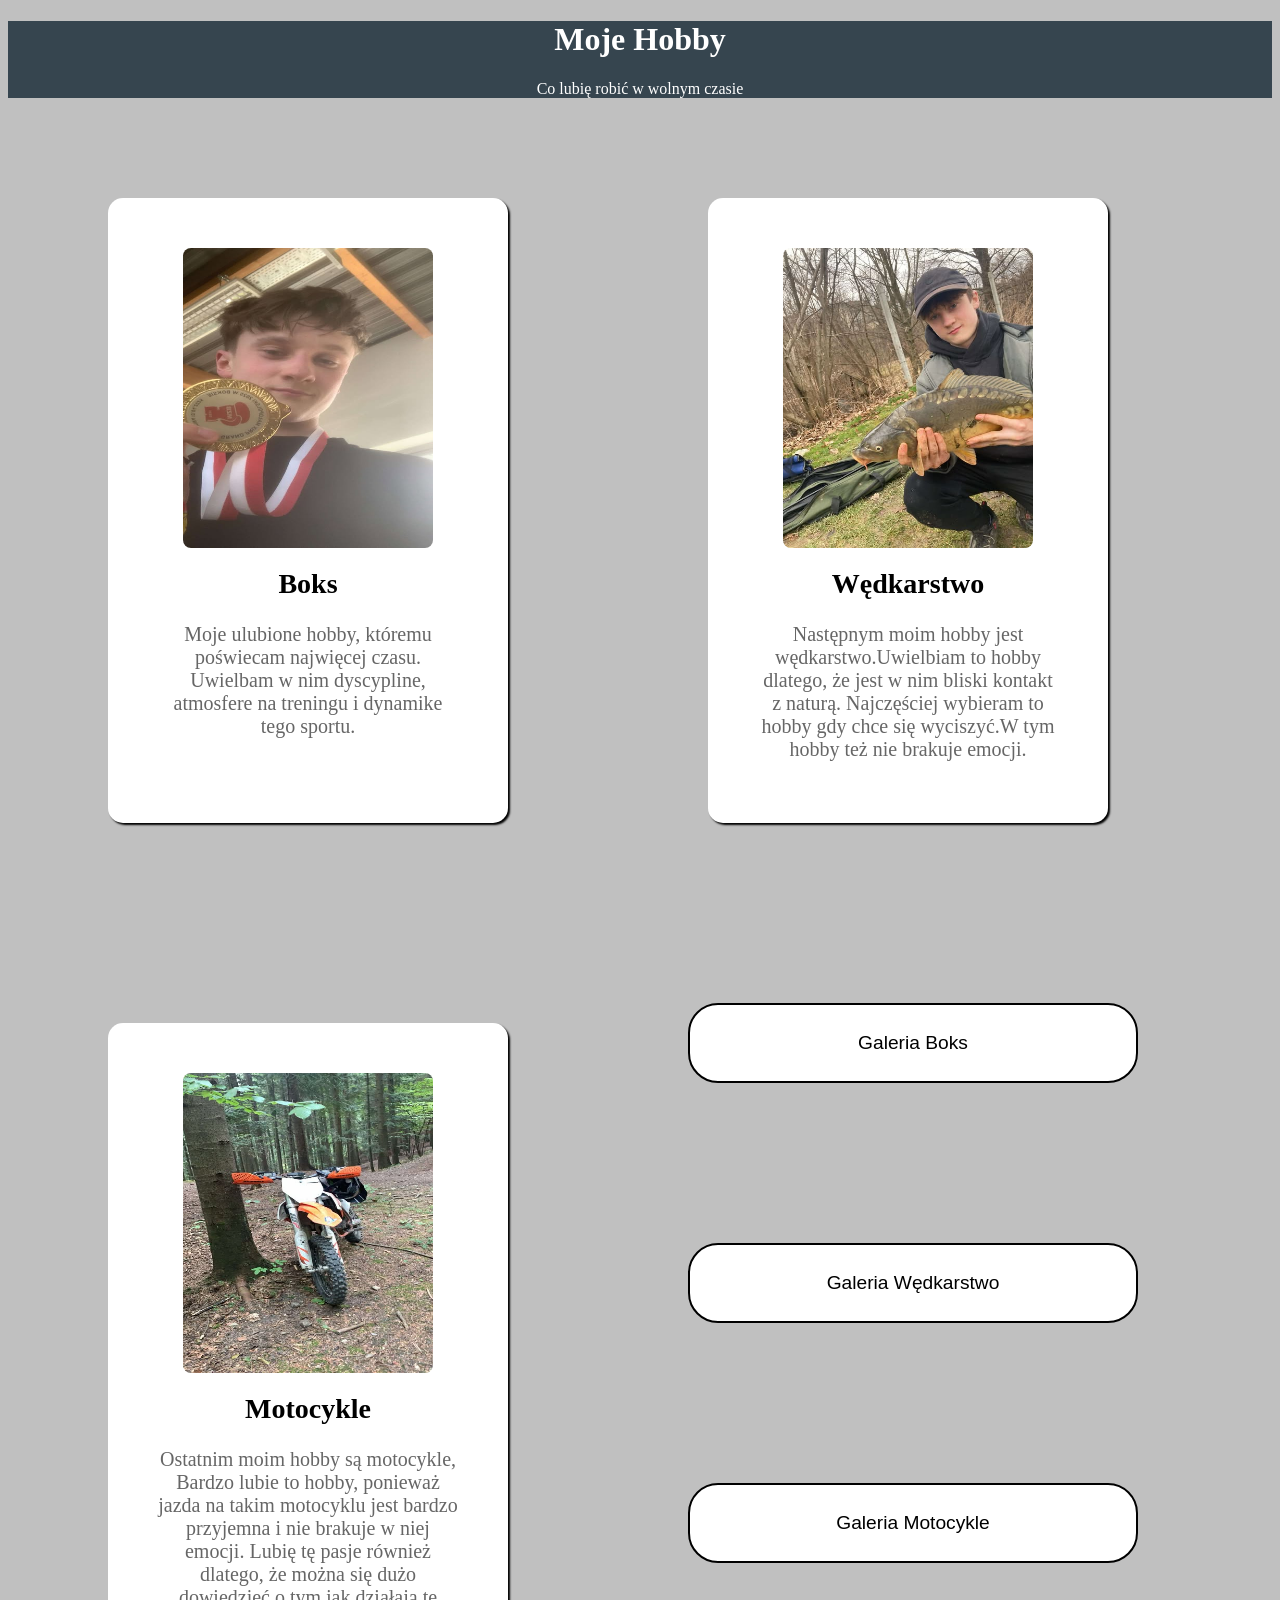
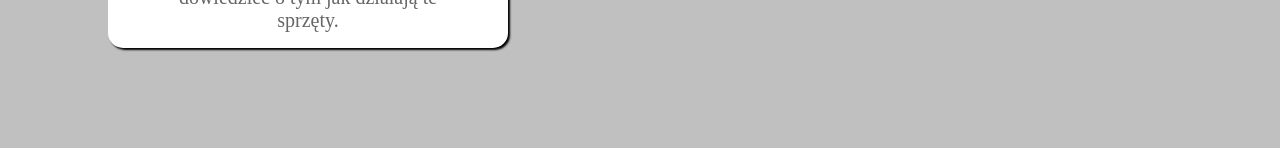
<file: Index.html>
<!DOCTYPE html>
<html lang="pl">


<head>
<meta charset="UTF-8">
<title>Moje Hobby</title>
<link rel="stylesheet" href="styl.css">
</head>

<body>

<header><h1>Moje Hobby</h1>
Co lubię robić w wolnym czasie</header>

<main>

<div class="karta">
<img src="boks.jpg" alt="boks">
<h2>Boks</h2>
<p>Moje ulubione hobby, któremu poświecam najwięcej czasu. Uwielbam w nim dyscypline, atmosfere na treningu i dynamike tego sportu.</p>
</div>
<div class="karta">
<img src="wędkarstwo.jpg" alt="wędkarstwo" >
<h2>Wędkarstwo</h2>
<p>Następnym moim hobby jest wędkarstwo.Uwielbiam to hobby dlatego, że jest w nim bliski kontakt z naturą. Najczęściej wybieram to hobby gdy chce się wyciszyć.W tym hobby też nie brakuje emocji. </p>
</div>

<div class="karta">
<img src="ktm.jpg" alt="ktm"  >
<h2>Motocykle</h2>
<p>Ostatnim moim hobby są motocykle, Bardzo lubie to hobby, ponieważ jazda na takim motocyklu jest bardzo przyjemna i nie brakuje w niej emocji. Lubię tę pasje również dlatego, że można się dużo dowiedzieć o tym jak działają te sprzęty. </p>
</div>





</main>

<section class="galeria">

<a href="index1.html"><button>Galeria Boks</button></a>	




<a href="index2.html"><button>Galeria Wędkarstwo</button></a>	




<a href="index3.html"><button>Galeria Motocykle</button></a>	
</section>



</body>

</html>
</file>
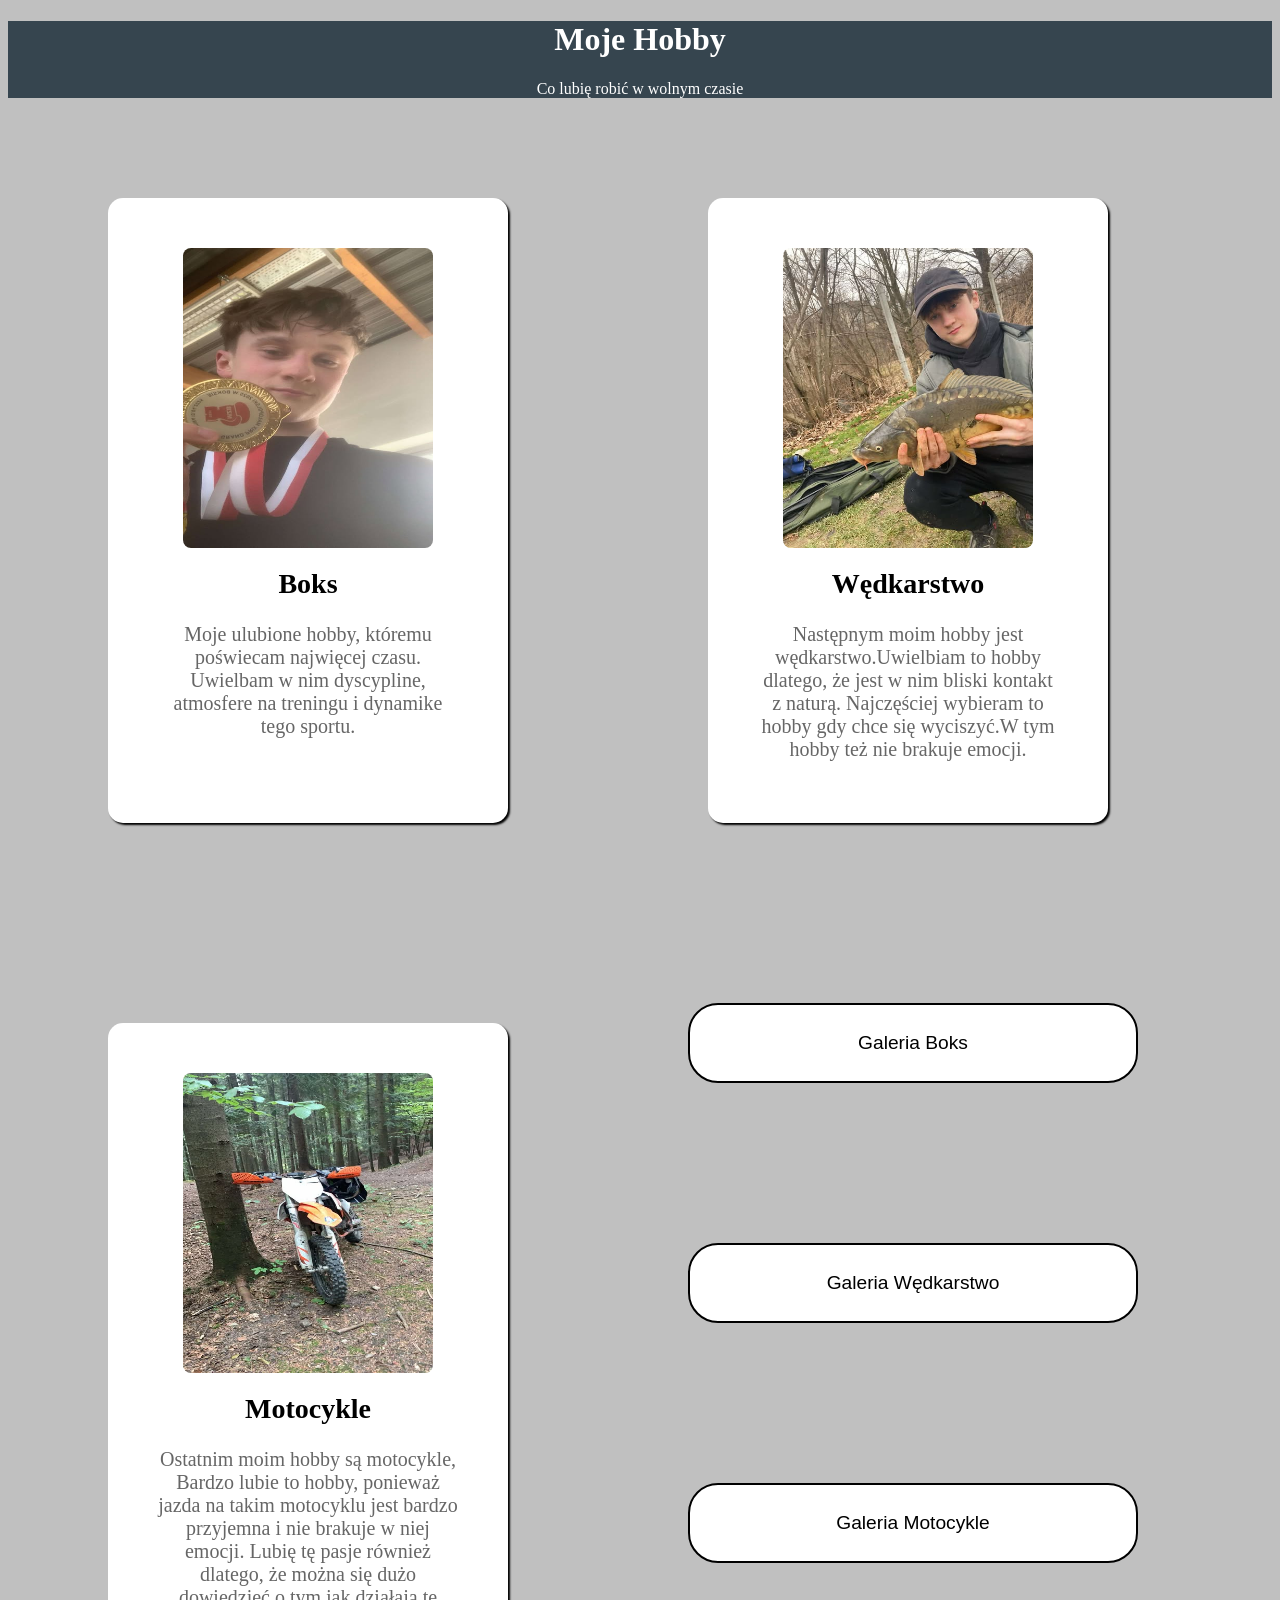
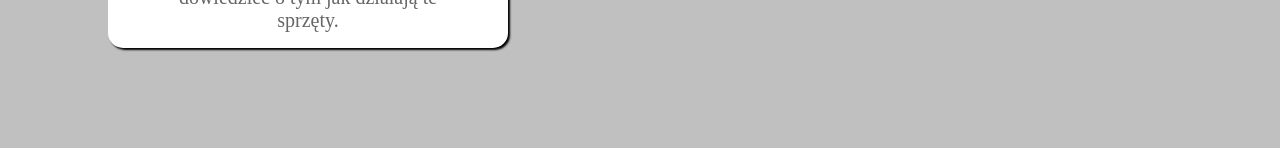
<file: index.html>
<!DOCTYPE html>
<html lang="pl">


<head>
<meta charset="UTF-8">
<title>Moje Hobby</title>
<link rel="stylesheet" href="styl.css">
</head>

<body>

<header><h1>Moje Hobby</h1>
Co lubię robić w wolnym czasie</header>

<main>

<div class="karta">
<img src="boks.jpg" alt="boks">
<h2>Boks</h2>
<p>Moje ulubione hobby, któremu poświecam najwięcej czasu. Uwielbam w nim dyscypline, atmosfere na treningu i dynamike tego sportu.</p>
</div>
<div class="karta">
<img src="wędkarstwo.jpg" alt="wędkarstwo" >
<h2>Wędkarstwo</h2>
<p>Następnym moim hobby jest wędkarstwo.Uwielbiam to hobby dlatego, że jest w nim bliski kontakt z naturą. Najczęściej wybieram to hobby gdy chce się wyciszyć.W tym hobby też nie brakuje emocji. </p>
</div>

<div class="karta">
<img src="ktm.jpg" alt="ktm"  >
<h2>Motocykle</h2>
<p>Ostatnim moim hobby są motocykle, Bardzo lubie to hobby, ponieważ jazda na takim motocyklu jest bardzo przyjemna i nie brakuje w niej emocji. Lubię tę pasje również dlatego, że można się dużo dowiedzieć o tym jak działają te sprzęty. </p>
</div>





</main>

<section class="galeria">

<a href="index1.html"><button>Galeria Boks</button></a>	




<a href="index2.html"><button>Galeria Wędkarstwo</button></a>	




<a href="index3.html"><button>Galeria Motocykle</button></a>	
</section>



</body>

</html>
</file>
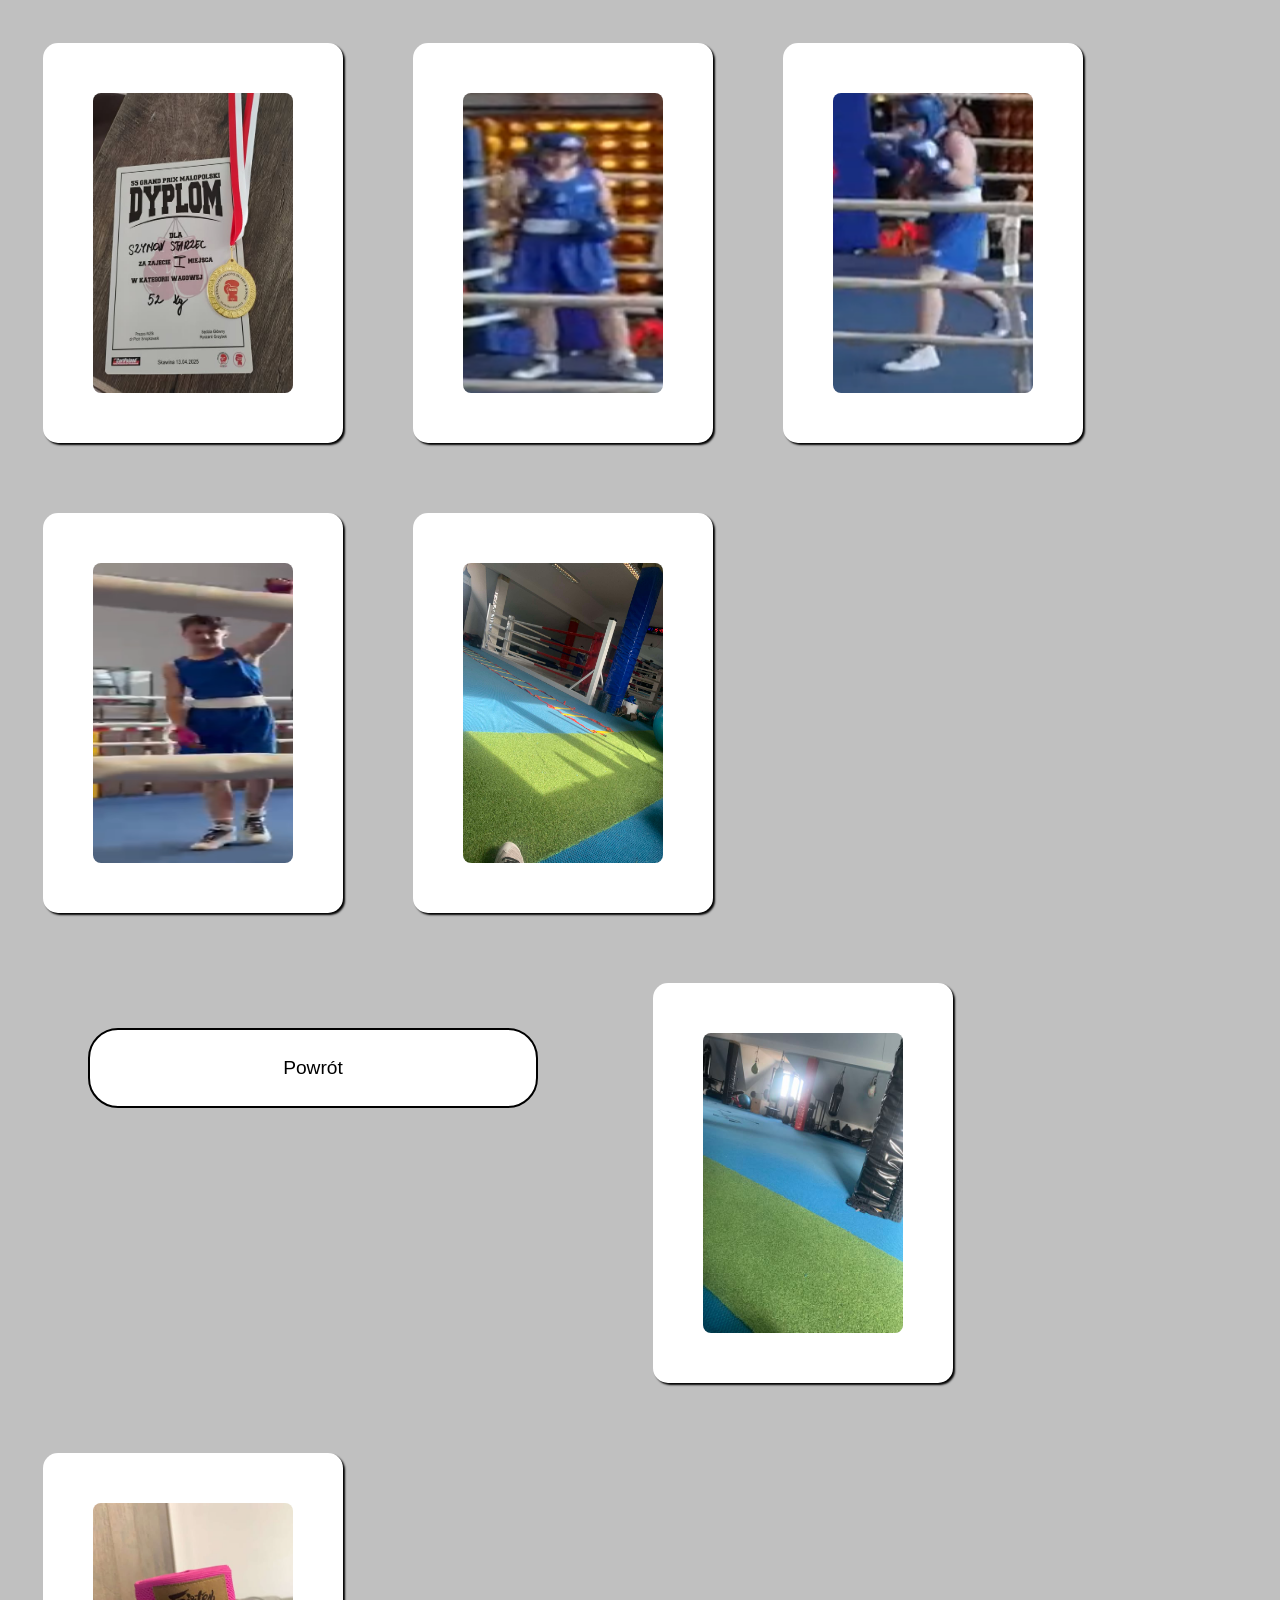
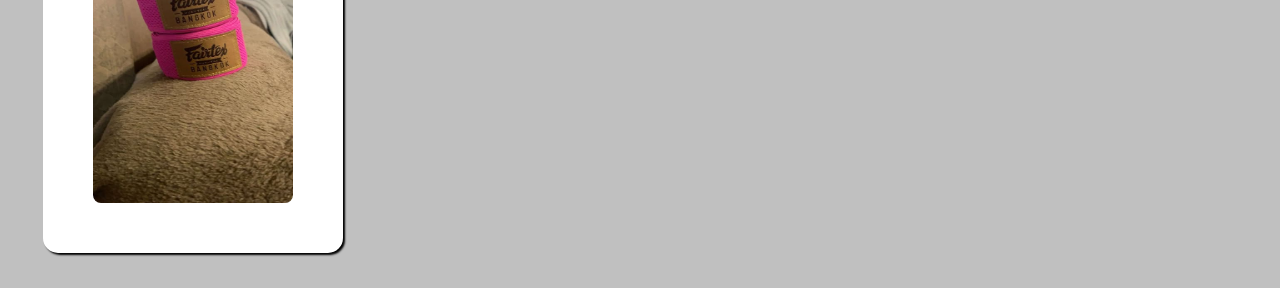
<file: Index1.html>
<!DOCTYPE html>
<html lang="pl">

<head>
<meta charset="UTF-8">
<title>Moje Hobby</title>
<link rel="stylesheet" href="styl.css">
</head>

<div class="karta1">
<img src="1b.jpg" alt="1b" >
</div>
<div class="karta1">
<img src="2b.png" alt="2b" >
</div>
<div class="karta1">
<img src="3b.png" alt="3b" >
</div>
<div class="karta1">
<img src="4b.png" alt="4b" >
</div>
<div class="karta1">
<img src="5b.jpg" alt="5b" >
</div>

<a href="Index.html"><button>Powrót</button></a>

<div class="karta1">
<img src="6b.jpg" alt="6b" >
</div>
<div class="karta1">
<img src="7b.jpg" alt="7b" >
</div>


</body>
</html>
</file>
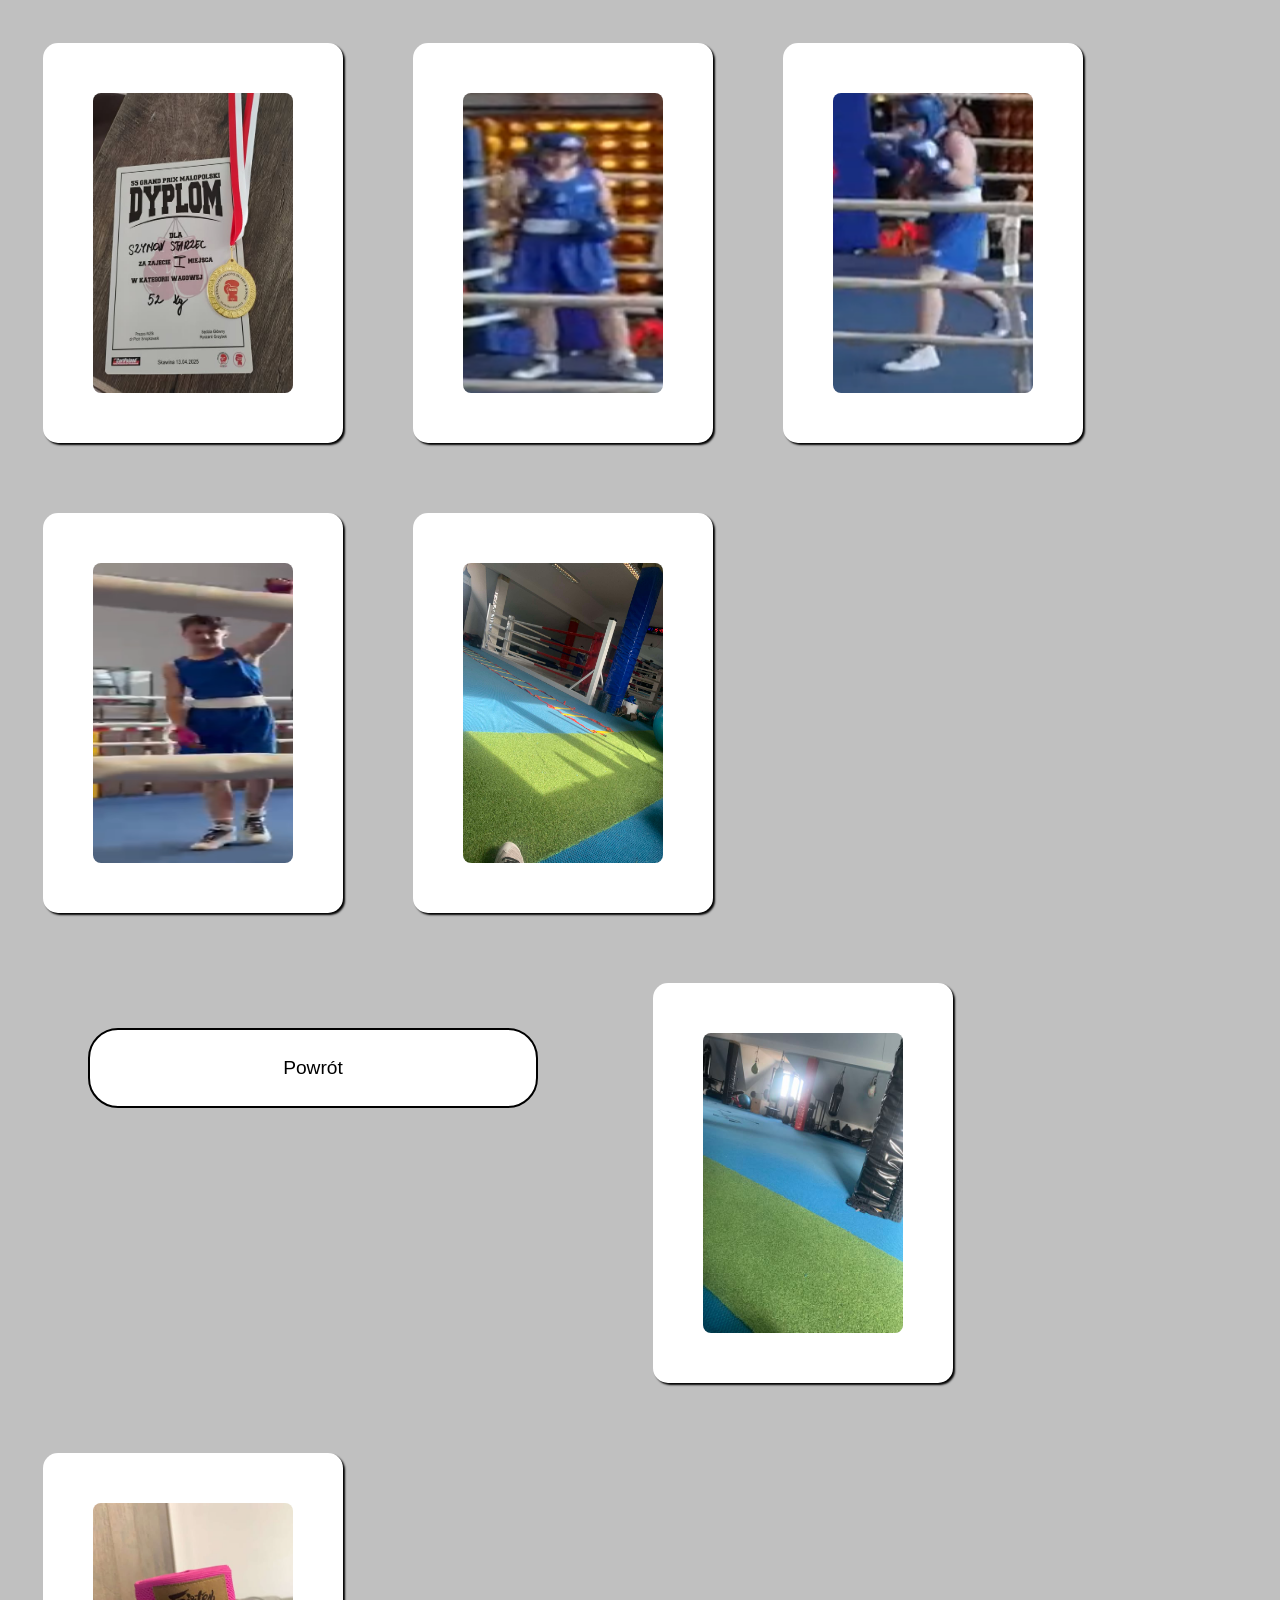
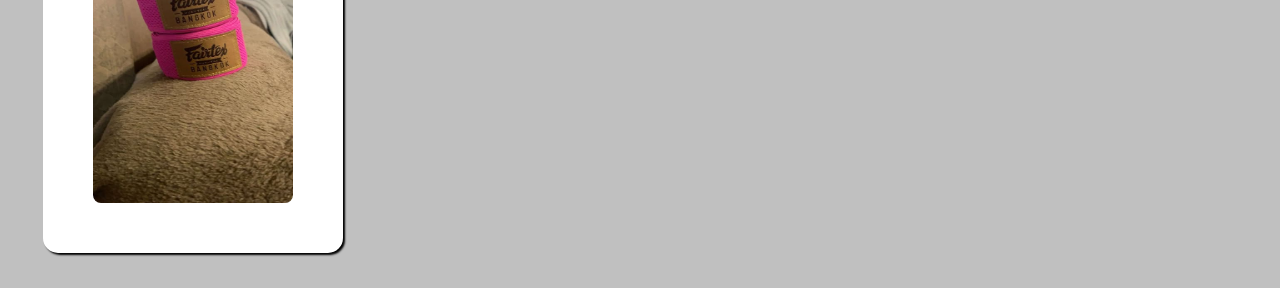
<file: index1.html>
<!DOCTYPE html>
<html lang="pl">

<head>
<meta charset="UTF-8">
<title>Moje Hobby</title>
<link rel="stylesheet" href="styl.css">
</head>

<div class="karta1">
<img src="1b.jpg" alt="1b" >
</div>
<div class="karta1">
<img src="2b.png" alt="2b" >
</div>
<div class="karta1">
<img src="3b.png" alt="3b" >
</div>
<div class="karta1">
<img src="4b.png" alt="4b" >
</div>
<div class="karta1">
<img src="5b.jpg" alt="5b" >
</div>

<a href="index.html"><button>Powrót</button></a>

<div class="karta1">
<img src="6b.jpg" alt="6b" >
</div>
<div class="karta1">
<img src="7b.jpg" alt="7b" >
</div>


</body>
</html>
</file>
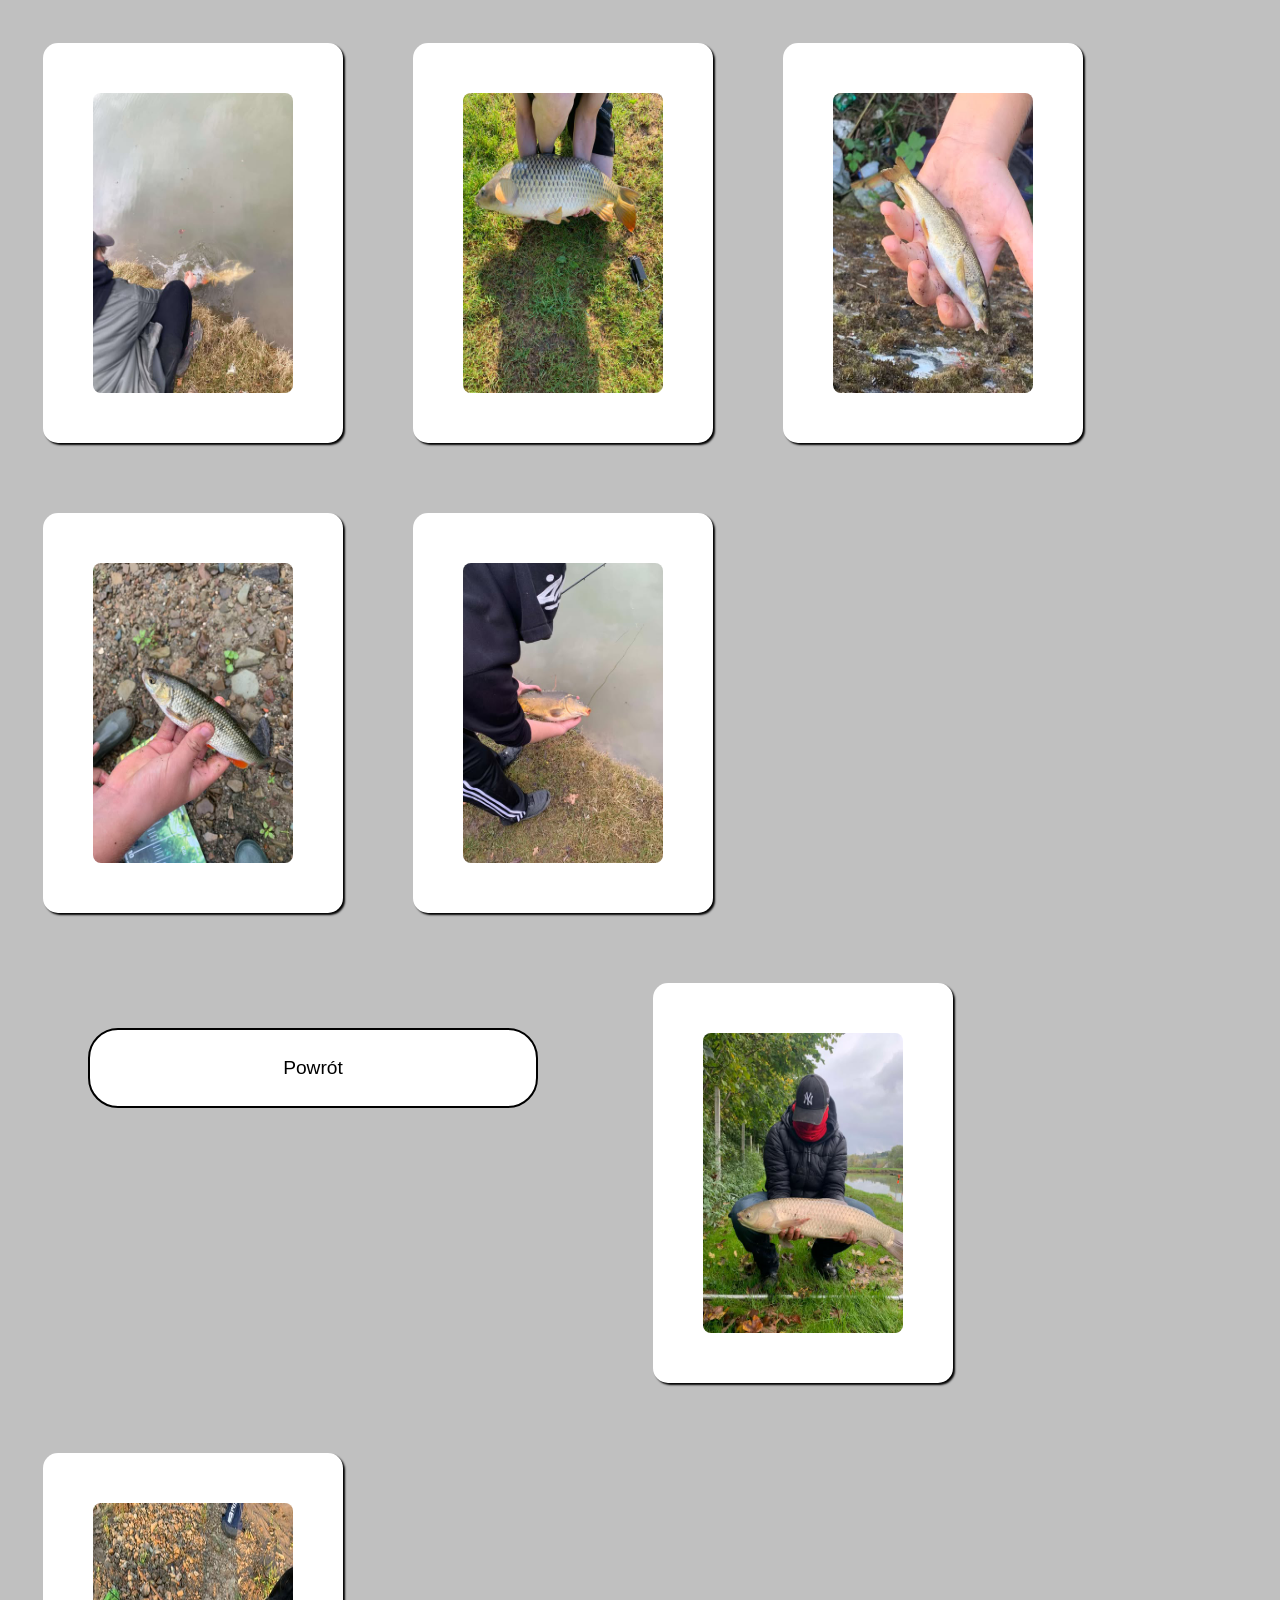
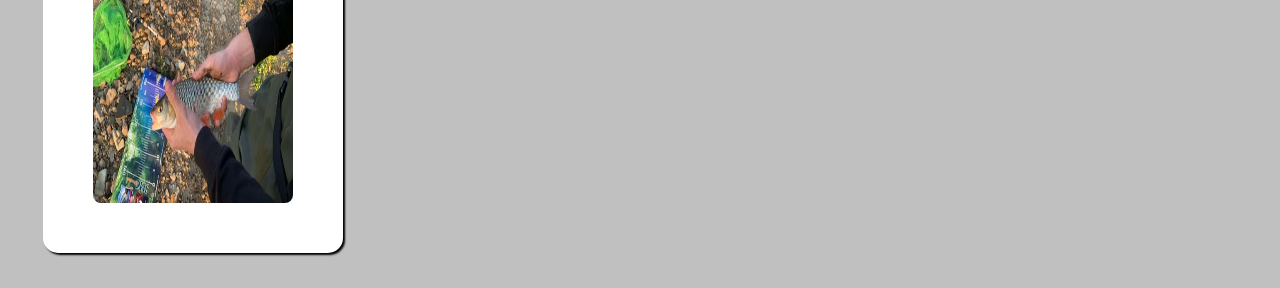
<file: Index2.html>
<!DOCTYPE html>
<html lang="pl">

<head>
<meta charset="UTF-8">
<title>Moje Hobby</title>
<link rel="stylesheet" href="styl.css">
</head>

<div class="karta1">
<img src="1w.jpg" alt="1w" >
</div>
<div class="karta1">
<img src="2w.jpg" alt="2w" >
</div>
<div class="karta1">
<img src="3w.jpg" alt="3w" >
</div>
<div class="karta1">
<img src="4w.jpg" alt="4w" >
</div>
<div class="karta1">
<img src="5w.jpg" alt="5w" >
</div>
<a href="Index.html" ><button>Powrót</button></a>

<div class="karta1">
<img src="6w.jpg" alt="6w" >
</div>
<div class="karta1">
<img src="7w.jpg" alt="7w" >
</div>


</body>
</html>
</file>
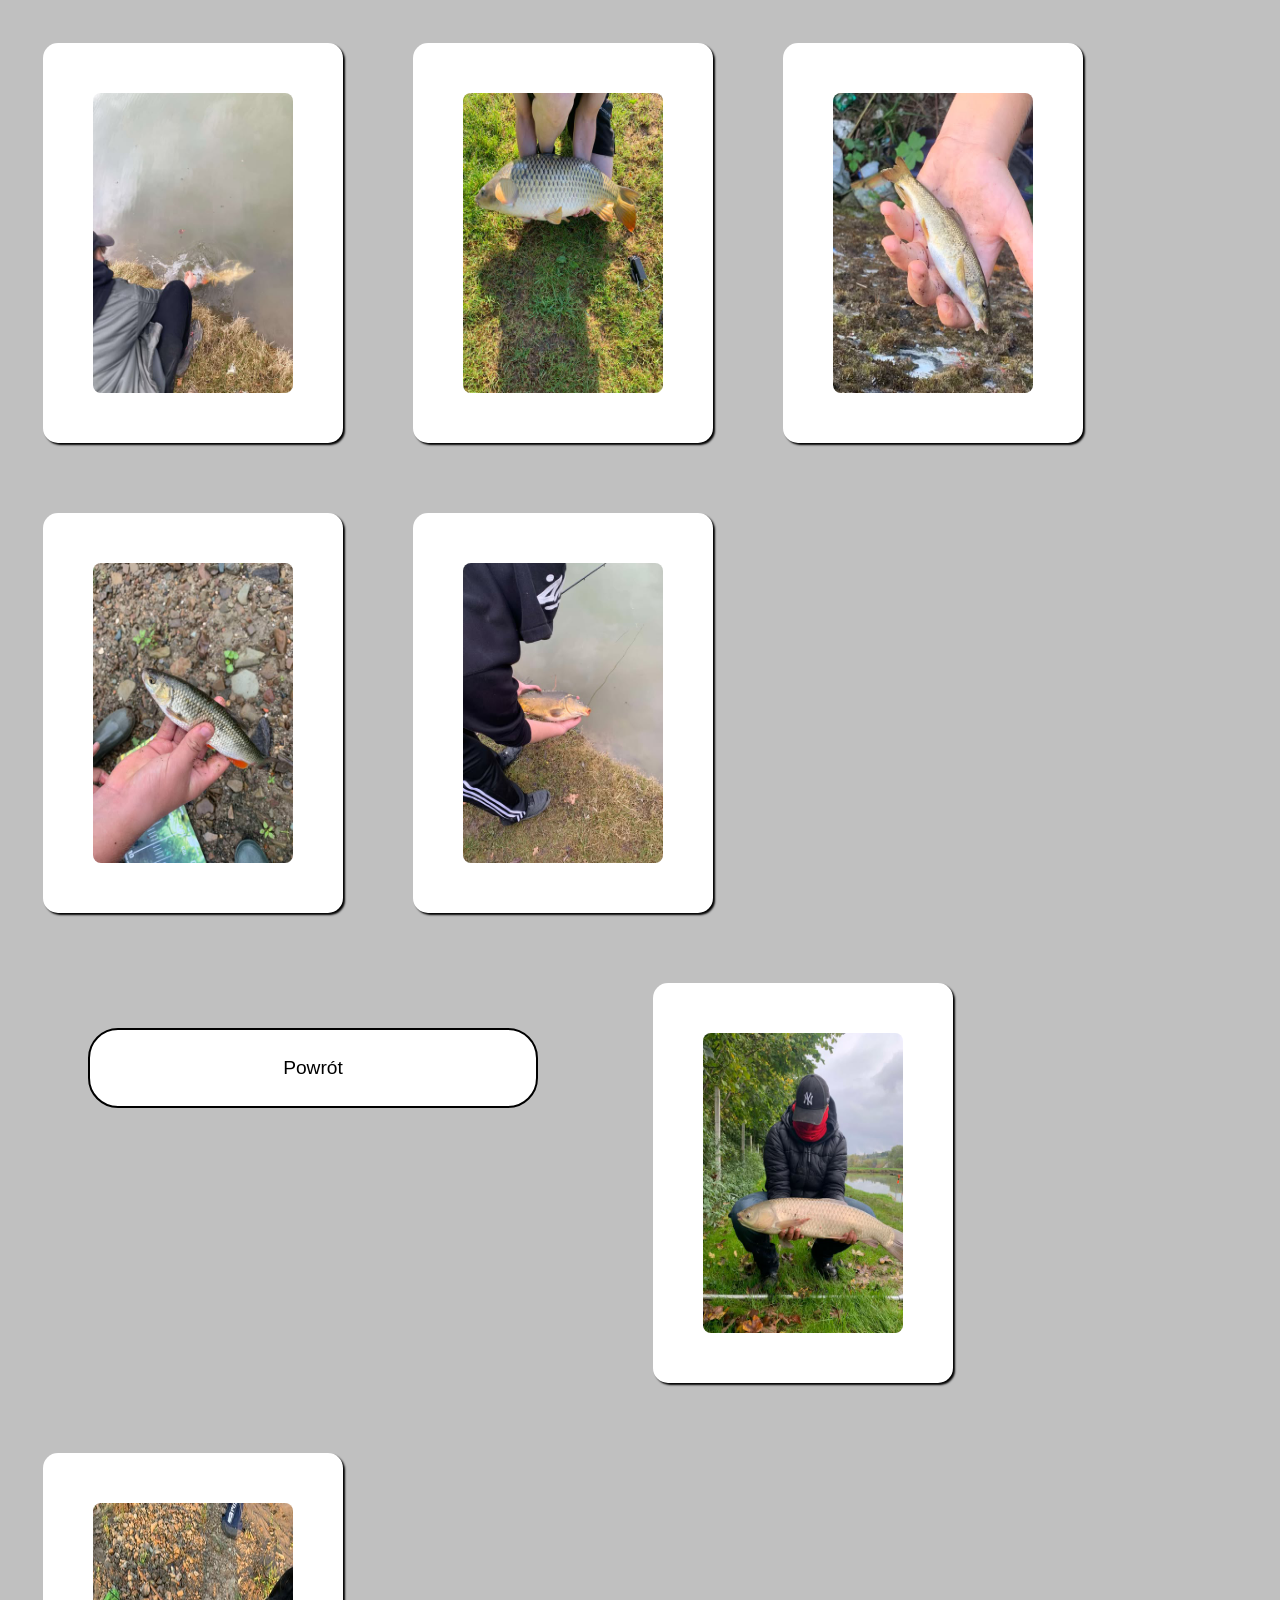
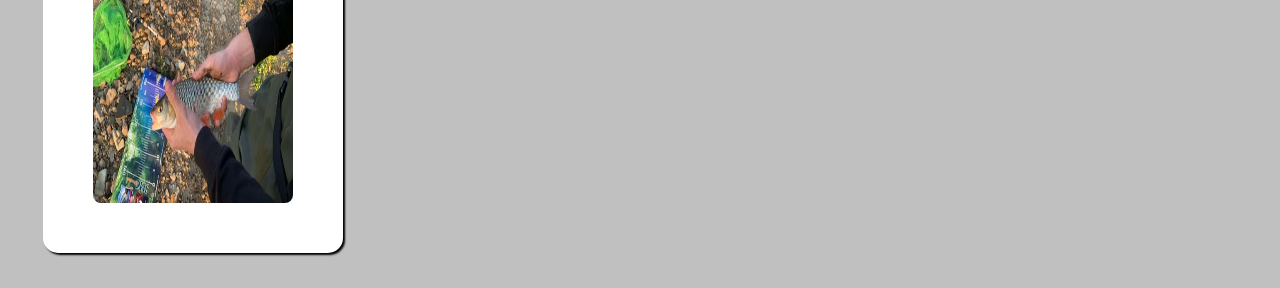
<file: index2.html>
<!DOCTYPE html>
<html lang="pl">

<head>
<meta charset="UTF-8">
<title>Moje Hobby</title>
<link rel="stylesheet" href="styl.css">
</head>

<div class="karta1">
<img src="1w.jpg" alt="1w" >
</div>
<div class="karta1">
<img src="2w.jpg" alt="2w" >
</div>
<div class="karta1">
<img src="3w.jpg" alt="3w" >
</div>
<div class="karta1">
<img src="4w.jpg" alt="4w" >
</div>
<div class="karta1">
<img src="5w.jpg" alt="5w" >
</div>
<a href="index.html" ><button>Powrót</button></a>

<div class="karta1">
<img src="6w.jpg" alt="6w" >
</div>
<div class="karta1">
<img src="7w.jpg" alt="7w" >
</div>


</body>
</html>
</file>
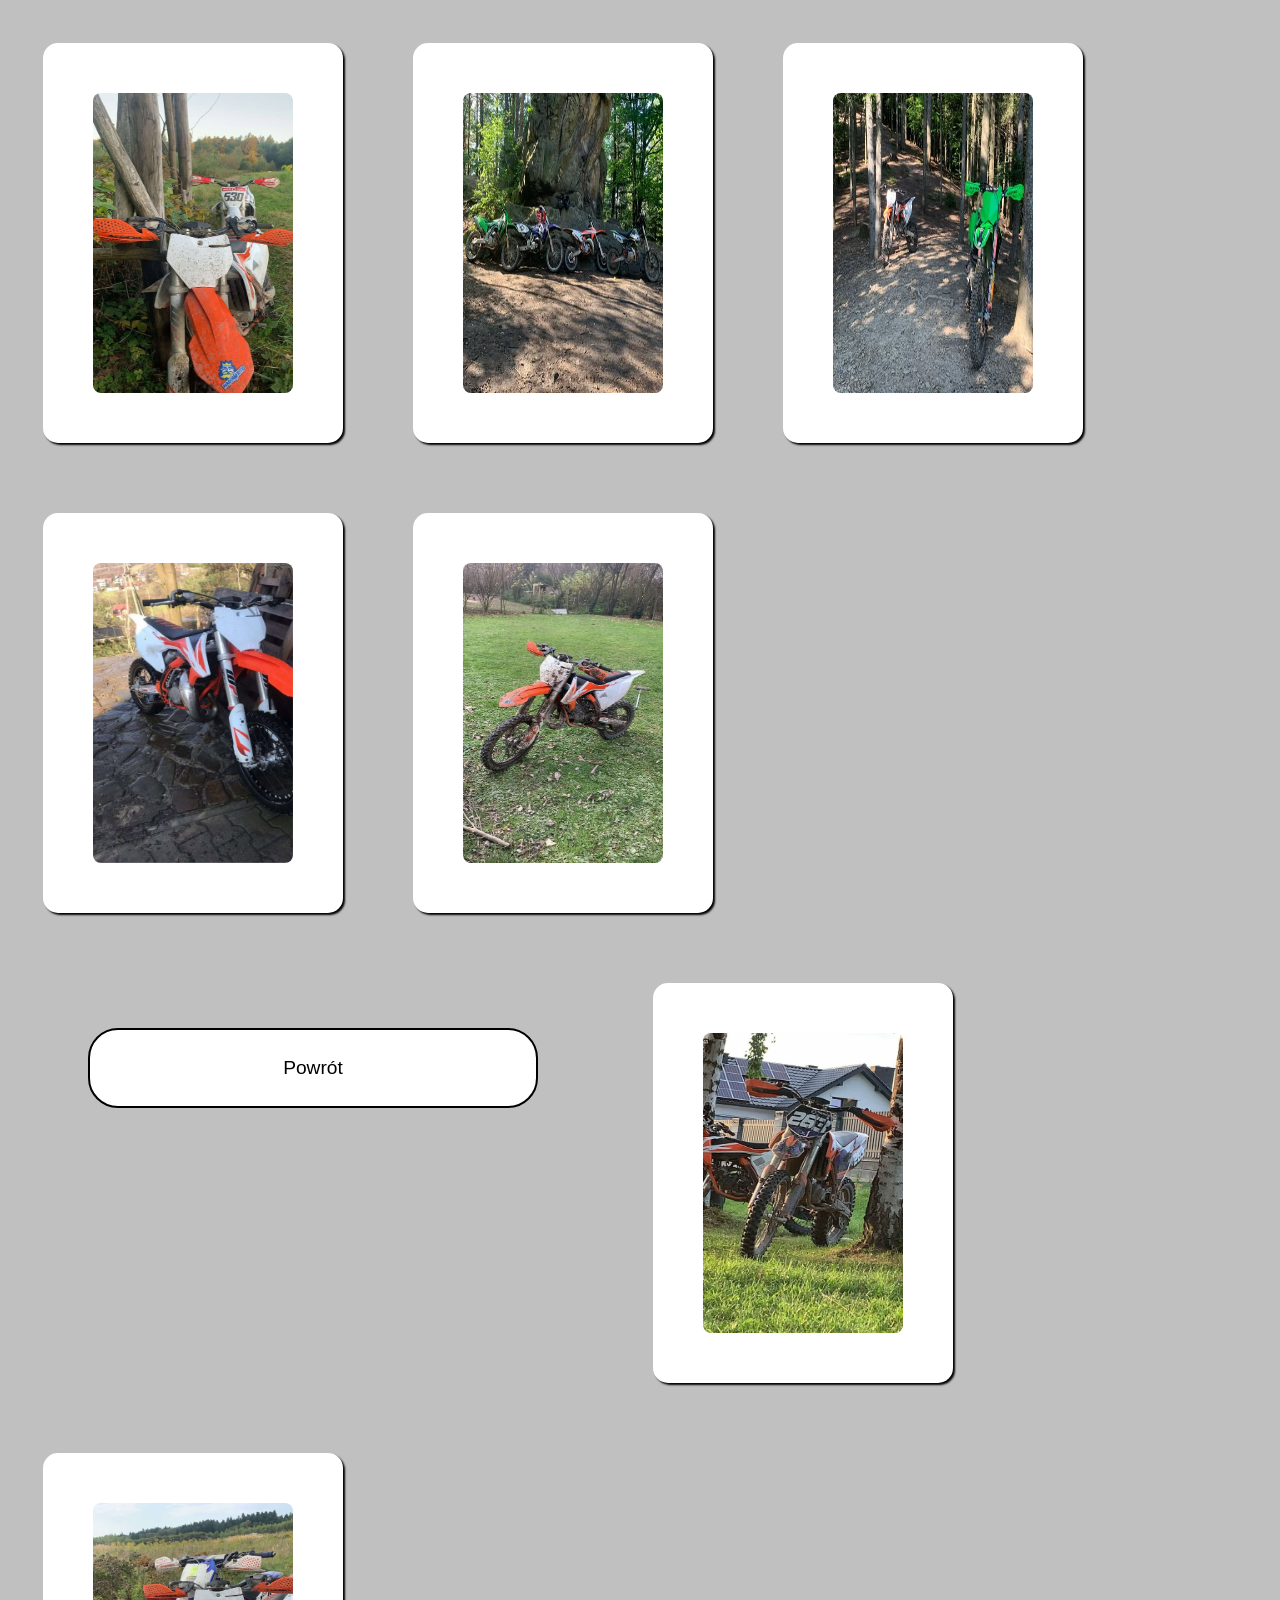
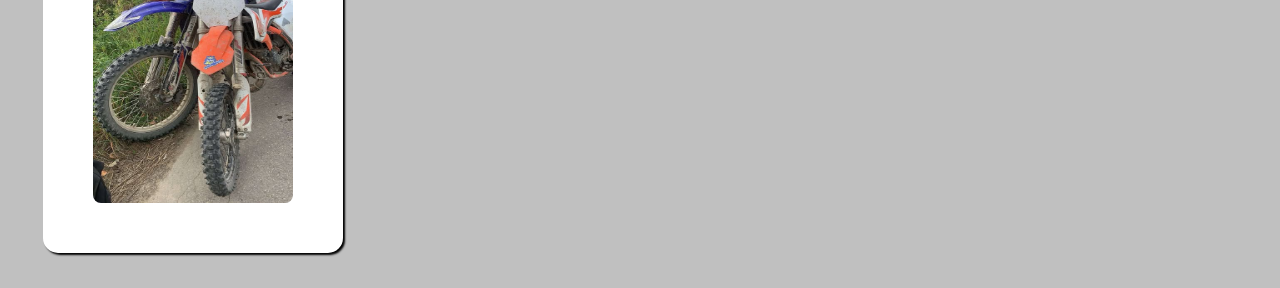
<file: Index3.html>
<!DOCTYPE html>
<html lang="pl">

<head>
<meta charset="UTF-8">
<title>Moje Hobby</title>
<link rel="stylesheet" href="styl.css">
</head>

<div class="karta1">
<img src="1m.jpg" alt="1m" >
</div>
<div class="karta1">
<img src="2m.jpg" alt="2m" >
</div>
<div class="karta1">
<img src="3m.jpg" alt="3m" >
</div>
<div class="karta1">
<img src="4m.jpg" alt="4m" >
</div>
<div class="karta1">
<img src="5m.jpg" alt="5m" >
</div>
<a href="Index.html" ><button>Powrót</button></a>

<div class="karta1">
<img src="6m.jpg" alt="6m" >
</div>
<div class="karta1">
<img src="7m.jpg" alt="7m" >
</div>


</body>
</html>
</file>
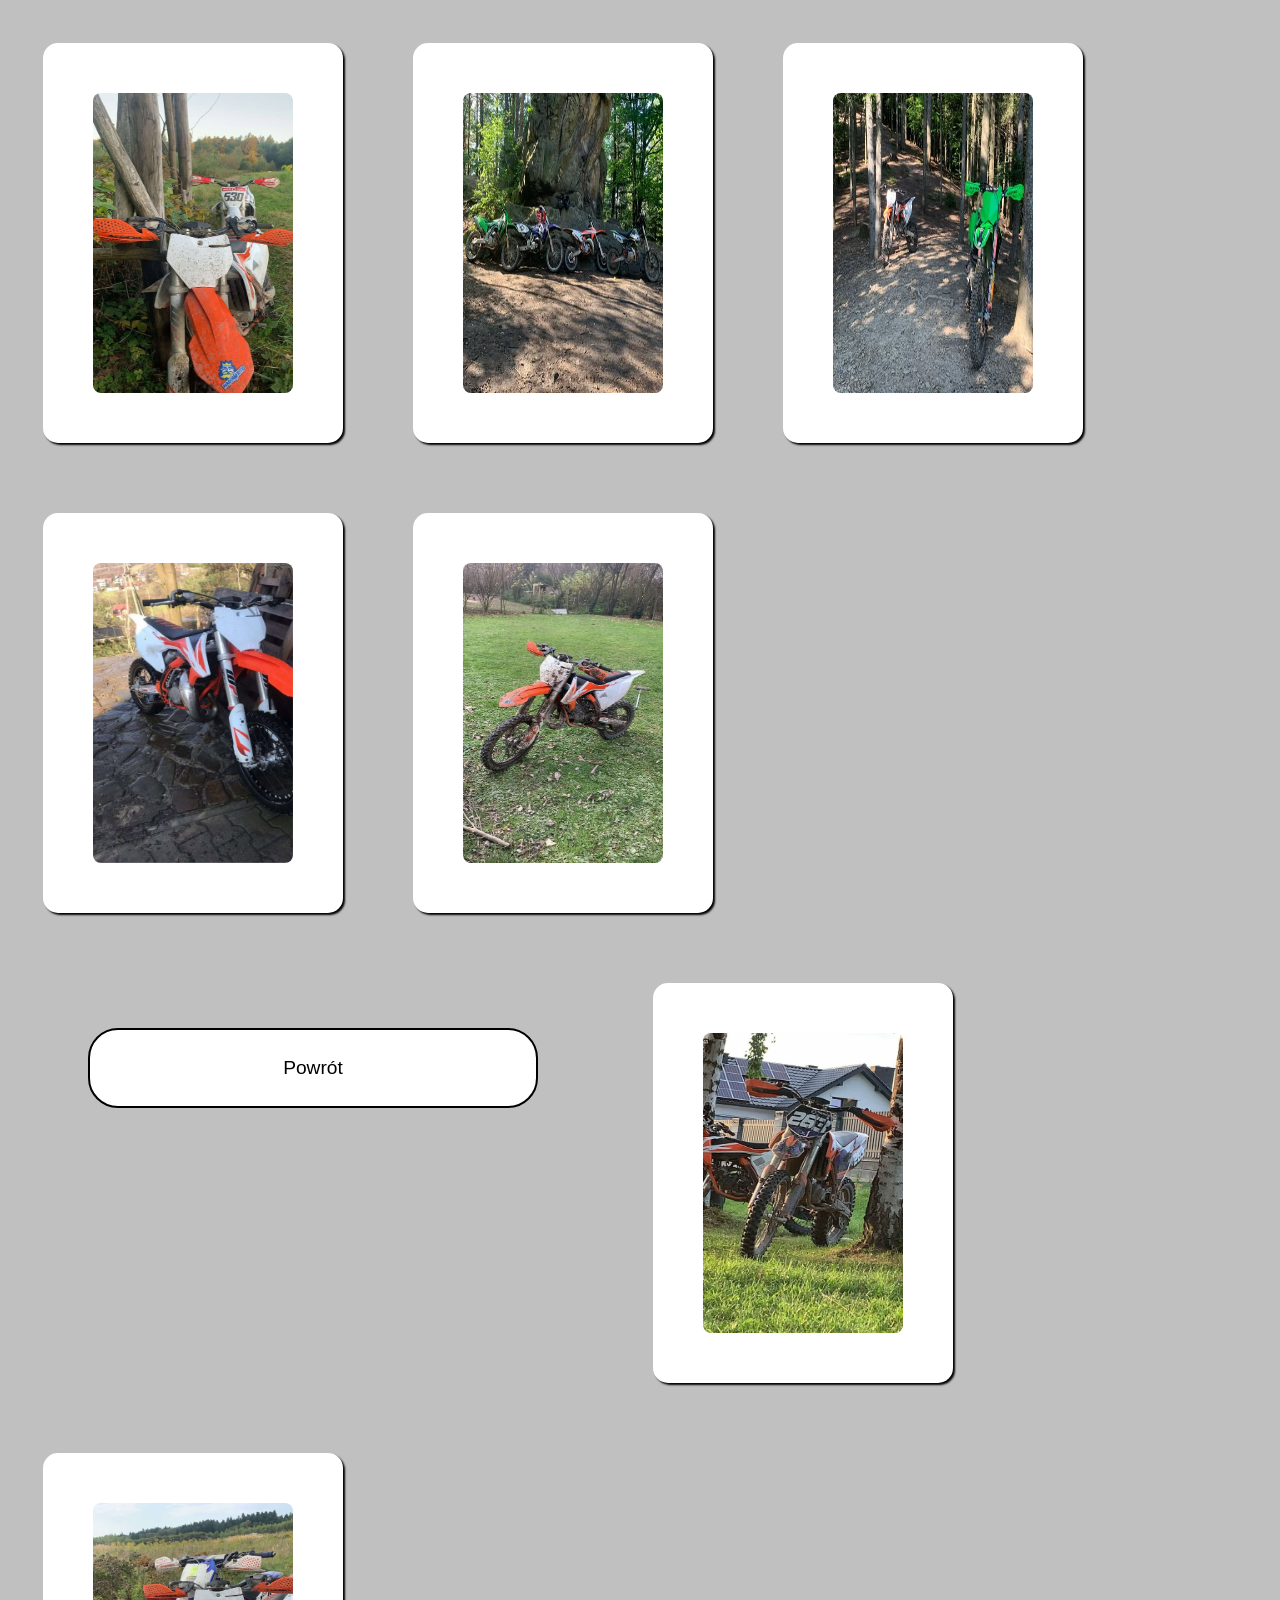
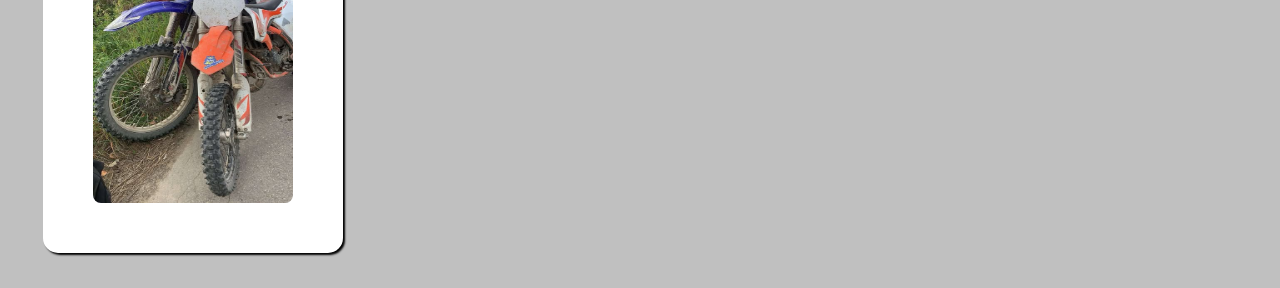
<file: index3.html>
<!DOCTYPE html>
<html lang="pl">

<head>
<meta charset="UTF-8">
<title>Moje Hobby</title>
<link rel="stylesheet" href="styl.css">
</head>

<div class="karta1">
<img src="1m.jpg" alt="1m" >
</div>
<div class="karta1">
<img src="2m.jpg" alt="2m" >
</div>
<div class="karta1">
<img src="3m.jpg" alt="3m" >
</div>
<div class="karta1">
<img src="4m.jpg" alt="4m" >
</div>
<div class="karta1">
<img src="5m.jpg" alt="5m" >
</div>
<a href="index.html" ><button>Powrót</button></a>

<div class="karta1">
<img src="6m.jpg" alt="6m" >
</div>
<div class="karta1">
<img src="7m.jpg" alt="7m" >
</div>


</body>
</html>
</file>
<file: styl.css>
body{background-color: #C0C0C0;}

header{background-color: #36454f; text-align: center; box-shadow: 1px solid black; Width: 100%; height: 100%; color: white;}

main{background-color: #C0C0C0; Width:100%; height:100%; font-size: 125%;}

.karta {
  background-color: white;
  border-radius: 15px;
  box-shadow: 2px 2px 2px ;
  width: 300px;
  padding: 50px;
  margin: 100px;
  text-align: center;
  float: left;
  height: 525px
}


.karta img {
  width: 250px;
  height: 300px;
  border-radius: 8px;
}

.karta h2 {
  font-size: 140%;
  margin-top: 15px;
}

.karta p {
  color: #666;
  font-size: 1;
  margin-top: 10px;
}

#wedkarstwo{ width: 250px; height: 300px;}

#ktm{ width: 250px; height: 300px;}


 

button{  padding: 10px;
    background-color: white;
    border: 2px solid black;
    margin: 80px;
    width: 450px;
    height: 80px;
    font-size: 120%;
    border-radius: 30px;
    text-align: center;
	float: left;
	}
	
.karta1 {
  background-color: white;
  border-radius: 15px;
  box-shadow: 2px 2px 2px ;
  width: 200px;
  padding: 50px;
  margin: 35px;
  float: left;
  height: 300px
}


.karta1 img {
  width: 200px;
  height: 300px;
  border-radius: 8px;
}
</file>
